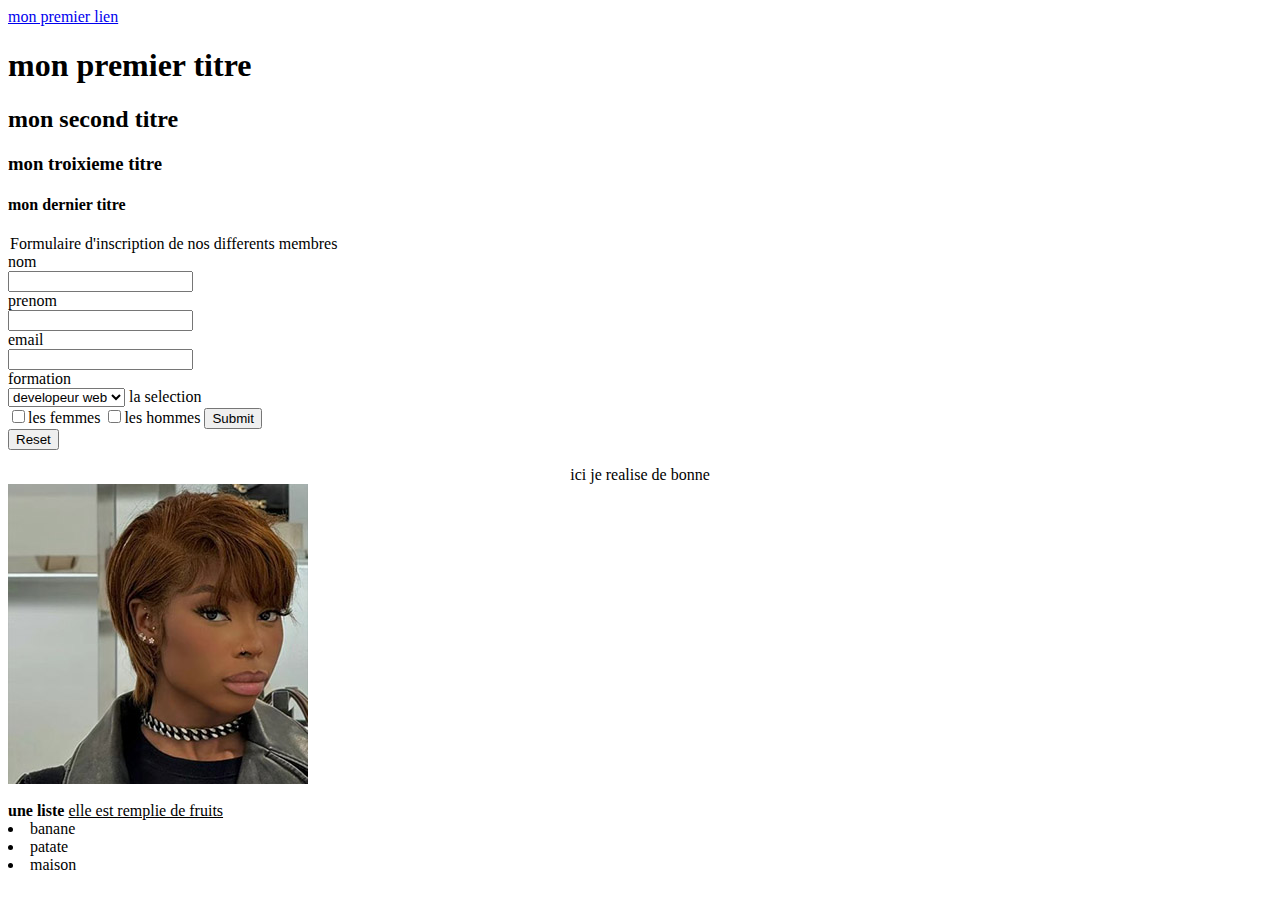
<file: index.html>
<html >
<head>
    <title>Formulaire d'inscription</title>
</head>
<body>
<a href=home.html>mon premier lien </a>
        <h1>mon premier titre</h1>
    <h2>mon second titre</h2>
    <h3>mon troixieme titre</h3>
    <h4>mon dernier titre</h4>
    <form >
        <legend>Formulaire d'inscription de nos differents membres</legend>
        <label >nom</label><br>
        <input type="text"><br>
        <label  >prenom</label><br>
        <input type="text"><br>
        <label >email</label><br>
        <input type="email"><br>
        <label >formation</label><br>
        <select>
            <option >developeur web</option>
            <option >designer  web</option>
        </select>
        <label >la selection</label><br>
        <input type="checkbox">les femmes
        <input type="checkbox">les hommes
        <input type="submit"><br>
        <input type="reset">
    </form>
<center>ici je realise de bonne</center>
<img src="p.jpg" ><br><br>
<b>une liste</b> <u>elle est remplie de fruits</u>
<li>banane</li>
<li>patate</li>
<li>maison</li>
</body>
</html>
</file>
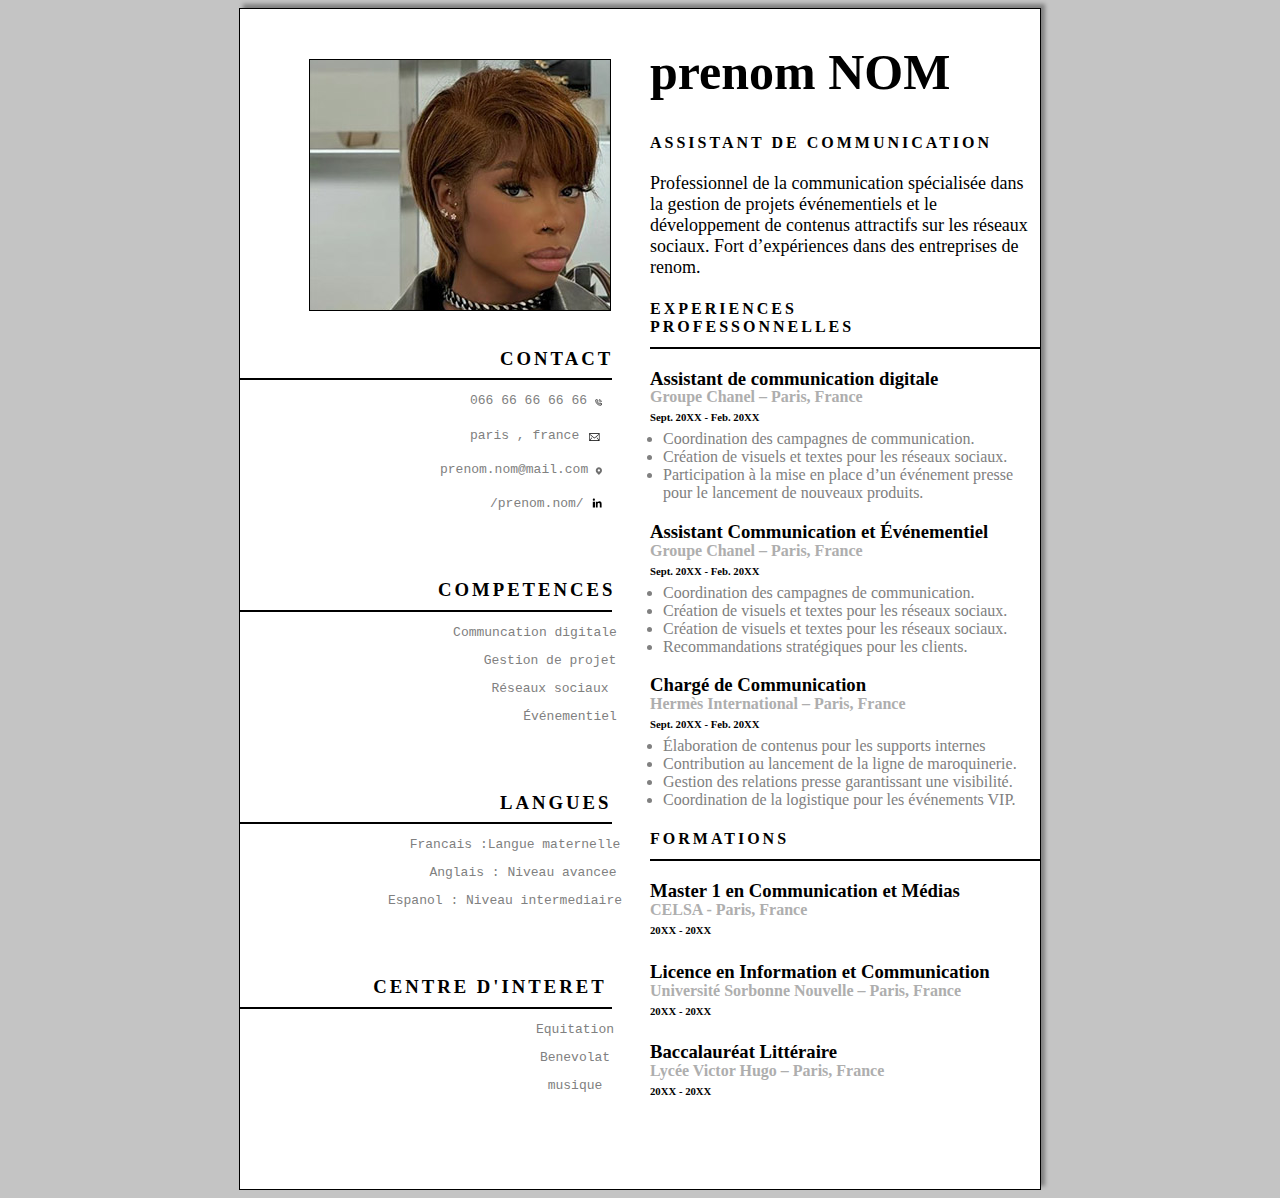
<file: cv.html>
<!DOCTYPE html>
<html lang="en">
<head>
    <meta charset="UTF-8">
    <meta name="viewport" content="width=device-width, initial-scale=1.0">
    <link rel="stylesheet" href="cv.css">
    <title>CV</title>
</head>
<body>
    <!--la partie principale-->

    <center>
        <div class="contain">
           
            <!--la partie diva-->
             <div class="diva">
                  <!--la div de l'image-->
                  <div class="div-image"></div>

                  <!--la div des competences-->
                  <br>
                  <!--competence1-->
                  <div class="divc1">
                        <h3 >CONTACT</h3>
                        <div class="divc11"> </div>
                        <div class="divc12">
                            <pre>066 66 66 66 66</pre>
                            <svg width="65px" height="65px" viewBox="-24 -24 72.00 72.00" fill="none" xmlns="http://www.w3.org/2000/svg"><g id="SVGRepo_bgCarrier" stroke-width="0"></g><g id="SVGRepo_tracerCarrier" stroke-linecap="round" stroke-linejoin="round"></g><g id="SVGRepo_iconCarrier"> <path opacity="0.15" d="M20.9994 16.4767V19.1864C21.0036 20.2223 20.0722 21.0873 19.0264 20.9929C10 21 3 13.935 3.00706 4.96919C2.91287 3.92895 3.77358 3.00106 4.80811 3.00009H7.52325C7.96247 2.99577 8.38828 3.151 8.72131 3.43684C9.66813 4.24949 10.2771 7.00777 10.0428 8.10428C9.85987 8.96036 8.9969 9.55929 8.41019 10.1448C9.69858 12.4062 11.5746 14.2785 13.8405 15.5644C14.4272 14.9788 15.0273 14.1176 15.8851 13.935C16.9855 13.7008 19.7615 14.3106 20.5709 15.264C20.8579 15.6021 21.0104 16.0337 20.9994 16.4767Z" fill="#000000"></path> <path d="M14.5 6.5C15.2372 6.64382 15.9689 6.96892 16.5 7.5C17.0311 8.03108 17.3562 8.76284 17.5 9.5M15 3C16.5315 3.17014 17.9097 3.91107 19 5C20.0903 6.08893 20.8279 7.46869 21 9M20.9994 16.4767V19.1864C21.0036 20.2223 20.0722 21.0873 19.0264 20.9929C10 21 3 13.935 3.00706 4.96919C2.91287 3.92895 3.77358 3.00106 4.80811 3.00009H7.52325C7.96247 2.99577 8.38828 3.151 8.72131 3.43684C9.66813 4.24949 10.2771 7.00777 10.0428 8.10428C9.85987 8.96036 8.9969 9.55929 8.41019 10.1448C9.69858 12.4062 11.5746 14.2785 13.8405 15.5644C14.4272 14.9788 15.0273 14.1176 15.8851 13.935C16.9855 13.7008 19.7615 14.3106 20.5709 15.264C20.8579 15.6021 21.0104 16.0337 20.9994 16.4767Z" stroke="#000000" stroke-width="1.8719999999999999" stroke-linecap="round" stroke-linejoin="round"></path> </g></svg>
                        </div>
                        <div class="divc13">
                            <pre>paris , france</pre>
                            <svg fill="#000000" width="64px" height="64px" viewBox="-1920 -1920 5760.00 5760.00" xmlns="http://www.w3.org/2000/svg"><g id="SVGRepo_bgCarrier" stroke-width="0"></g><g id="SVGRepo_tracerCarrier" stroke-linecap="round" stroke-linejoin="round"></g><g id="SVGRepo_iconCarrier"> <path d="M0 1694.235h1920V226H0v1468.235ZM112.941 376.664V338.94H1807.06v37.723L960 1111.233l-847.059-734.57ZM1807.06 526.198v950.513l-351.134-438.89-88.32 70.475 378.353 472.998H174.042l378.353-472.998-88.32-70.475-351.134 438.89V526.198L960 1260.768l847.059-734.57Z" fill-rule="evenodd"></path> </g></svg>
                        </div>
                        <div class="divc14">
                            <pre>prenom.nom@mail.com</pre>
                            <svg fill="#707070" width="64px" height="64px" viewBox="-512 -512 1536.00 1536.00" id="_x30_1" version="1.1" xml:space="preserve" xmlns="http://www.w3.org/2000/svg" xmlns:xlink="http://www.w3.org/1999/xlink" stroke="#707070"><g id="SVGRepo_bgCarrier" stroke-width="0"></g><g id="SVGRepo_tracerCarrier" stroke-linecap="round" stroke-linejoin="round"></g><g id="SVGRepo_iconCarrier"><path d="M411.564,64.437L411.564,64.437c-85.915-85.916-225.212-85.916-311.127,0l0,0c-85.915,85.916-85.915,225.213,0,311.128 l122.907,122.908C232.004,507.134,243.751,512,256,512c12.249,0,23.996-4.866,32.657-13.527l122.907-122.908 C497.479,289.65,497.479,150.353,411.564,64.437z M256,300c-44.183,0-80-35.817-80-80s35.817-80,80-80s80,35.817,80,80 S300.183,300,256,300z"></path></g></svg>
                        </div>
                        <div class="divc15">
                            <pre>/prenom.nom/</pre>
                            <svg width="40px" height="40px" viewBox="-20 -20 60.00 60.00" version="1.1" xmlns="http://www.w3.org/2000/svg" xmlns:xlink="http://www.w3.org/1999/xlink" fill="#a1a1a1" stroke="#a1a1a1"><g id="SVGRepo_bgCarrier" stroke-width="0"></g><g id="SVGRepo_tracerCarrier" stroke-linecap="round" stroke-linejoin="round"></g><g id="SVGRepo_iconCarrier"> <title>linkedin [#161]</title> <desc>Created with Sketch.</desc> <defs> </defs> <g id="Page-1" stroke="none" stroke-width="1" fill="none" fill-rule="evenodd"> <g id="Dribbble-Light-Preview" transform="translate(-180.000000, -7479.000000)" fill="#000000"> <g id="icons" transform="translate(56.000000, 160.000000)"> <path d="M144,7339 L140,7339 L140,7332.001 C140,7330.081 139.153,7329.01 137.634,7329.01 C135.981,7329.01 135,7330.126 135,7332.001 L135,7339 L131,7339 L131,7326 L135,7326 L135,7327.462 C135,7327.462 136.255,7325.26 139.083,7325.26 C141.912,7325.26 144,7326.986 144,7330.558 L144,7339 L144,7339 Z M126.442,7323.921 C125.093,7323.921 124,7322.819 124,7321.46 C124,7320.102 125.093,7319 126.442,7319 C127.79,7319 128.883,7320.102 128.883,7321.46 C128.884,7322.819 127.79,7323.921 126.442,7323.921 L126.442,7323.921 Z M124,7339 L129,7339 L129,7326 L124,7326 L124,7339 Z" id="linkedin-[#161]"> </path> </g> </g> </g> </g></svg>
                        </div>
                     </div>
                     <br><br>

                  <!--competences2-->
                     <div class="divc2">
                        <h3 >COMPETENCES</h3>
                        <div class="divc11"> </div>
                        <div class="divc22">
                            <pre>Communcation digitale</pre>
                        </div>
                        <div class="divc23">
                            <pre>Gestion de projet</pre></div>
                        <div class="divc24">
                            <pre>Réseaux sociaux</pre>
                        </div>
                        <div class="divc25">
                            <pre>Événementiel</pre>
                        </div>
                     </div><br><br>

                  <!--competences 3-->  
                       <div class="divc3">
                          <h3 >LANGUES</h3>
                        </div>
                        <div class="divc11"> </div>
                        <div class="divc32">
                           <pre>Francais :Langue maternelle</pre>
                        </div>
                        <div class="divc33">
                            <pre>Anglais : Niveau avancee</pre>
                        </div>
                        <div class="divc34">
                            <pre>Espanol : Niveau intermediaire</pre>
                        </div>
                        <br><br>

                  <!--competences 4-->  
                     <div class="divc4">
                        <h3>CENTRE D'INTERET</h3>
                     </div>
                     <div class="divc11"> </div>
                     <div class="divc42">
                        <pre>Equitation</pre>
                     </div>
                     <div class="divc43">
                        <pre>Benevolat</pre>
                     </div>
                     <div class="divc44">
                        <pre>musique</pre>

                 </div>   
                <!--fin div de la competence-->
                 <!--fin div a-->
            </div>

            <!--la partie divb-->
             <div class="divb">
                   <div class="p1">
                     <h1>prenom NOM</h1>
                   </div>
                   <div class="p2">
                     <h4>ASSISTANT DE COMMUNICATION</h4>
                   </div>
                   <div class="p4">
                    <p>Professionnel de la communication spécialisée dans la 
                        gestion de projets événementiels et le développement de 
                        contenus attractifs sur les réseaux sociaux. Fort
                        d’expériences dans des entreprises de renom.</p>
                   </div>
                   <div class="p2">
                    <h4>EXPERIENCES <br>PROFESSONNELLES</h4>
                   </div>
                   <div class="p5"> </div>
                   <div class="p6">
                    <h3>Assistant de communication digitale</h3>
                   </div>
                   <div class="p7">
                    <b>Groupe Chanel – Paris, France</b>
                   </div>
                   <div class="p8">
                    <h6>Sept. 20XX - Feb. 20XX</h6>
                   </div>
                   <div class="p9">
                    <ul>
                        <li> Coordination des campagnes de communication.</li>
                        <li>Création de visuels et textes pour les réseaux sociaux.</li>
                        <li>Participation à la mise en place d’un événement 
                            presse pour le lancement de nouveaux produits.
                            </li>
                    </ul>
                   </div>
                   
                   <div class="p6">
                    <h3>Assistant Communication et Événementiel</h3>
                   </div>
                   <div class="p7">
                    <b>Groupe Chanel – Paris, France</b>
                   </div>
                   <div class="p8">
                    <h6>Sept. 20XX - Feb. 20XX</h6>
                   </div>
                   <div class="p9">
                    <ul>
                        <li> Coordination des campagnes de communication.</li>
                        <li>Création de visuels et textes pour les réseaux sociaux.</li>
                        <li>Création de visuels et textes pour les réseaux sociaux.</li>
                        <li>Recommandations stratégiques pour les clients.</li>
                    </ul>
                   </div>

                   <div class="p6">
                    <h3>Chargé de Communication</h3>
                   </div>
                   <div class="p7">
                    <b>Hermès International – Paris, France
                    </b>
                   </div>
                   <div class="p8">
                    <h6>Sept. 20XX - Feb. 20XX</h6>
                   </div>
                   <div class="p9">
                    <ul>
                        <li>Élaboration de contenus pour les supports internes</li>
                        <li>Contribution au lancement de la ligne de maroquinerie.</li>
                        <li>Gestion des relations presse garantissant une visibilité.</li>
                        <li>Coordination de la logistique pour les événements VIP.</li>
                    </ul>
                   </div>
                    
                   <div class="p2">
                    <h4>FORMATIONS</h4>
                   </div>
                   <div class="p5"> </div>
                   <div class="p6">
                    <h3>Master 1 en Communication et Médias</h3>
                   </div>
                   <div class="p7">
                    <b>CELSA - Paris, France</b>
                   </div>
                   <div class="p8">
                    <h6>20XX - 20XX</h6>
                   </div>

                    
                   <div class="p6">
                    <h3>Licence en Information et Communication</h3>
                   </div>
                   <div class="p7">
                    <b>Université Sorbonne Nouvelle – Paris, France</b>
                   </div>
                   <div class="p8">
                    <h6>20XX - 20XX</h6>
                   </div>

                   <div class="p6">
                    <h3>Baccalauréat Littéraire</h3>
                   </div>
                   <div class="p7">
                    <b>Lycée Victor Hugo – Paris, France</b>
                   </div>
                   <div class="p8">
                    <h6>20XX - 20XX</h6>
                   </div>
             </div>
        </div>
    </center>
</body>
</html>
</file>
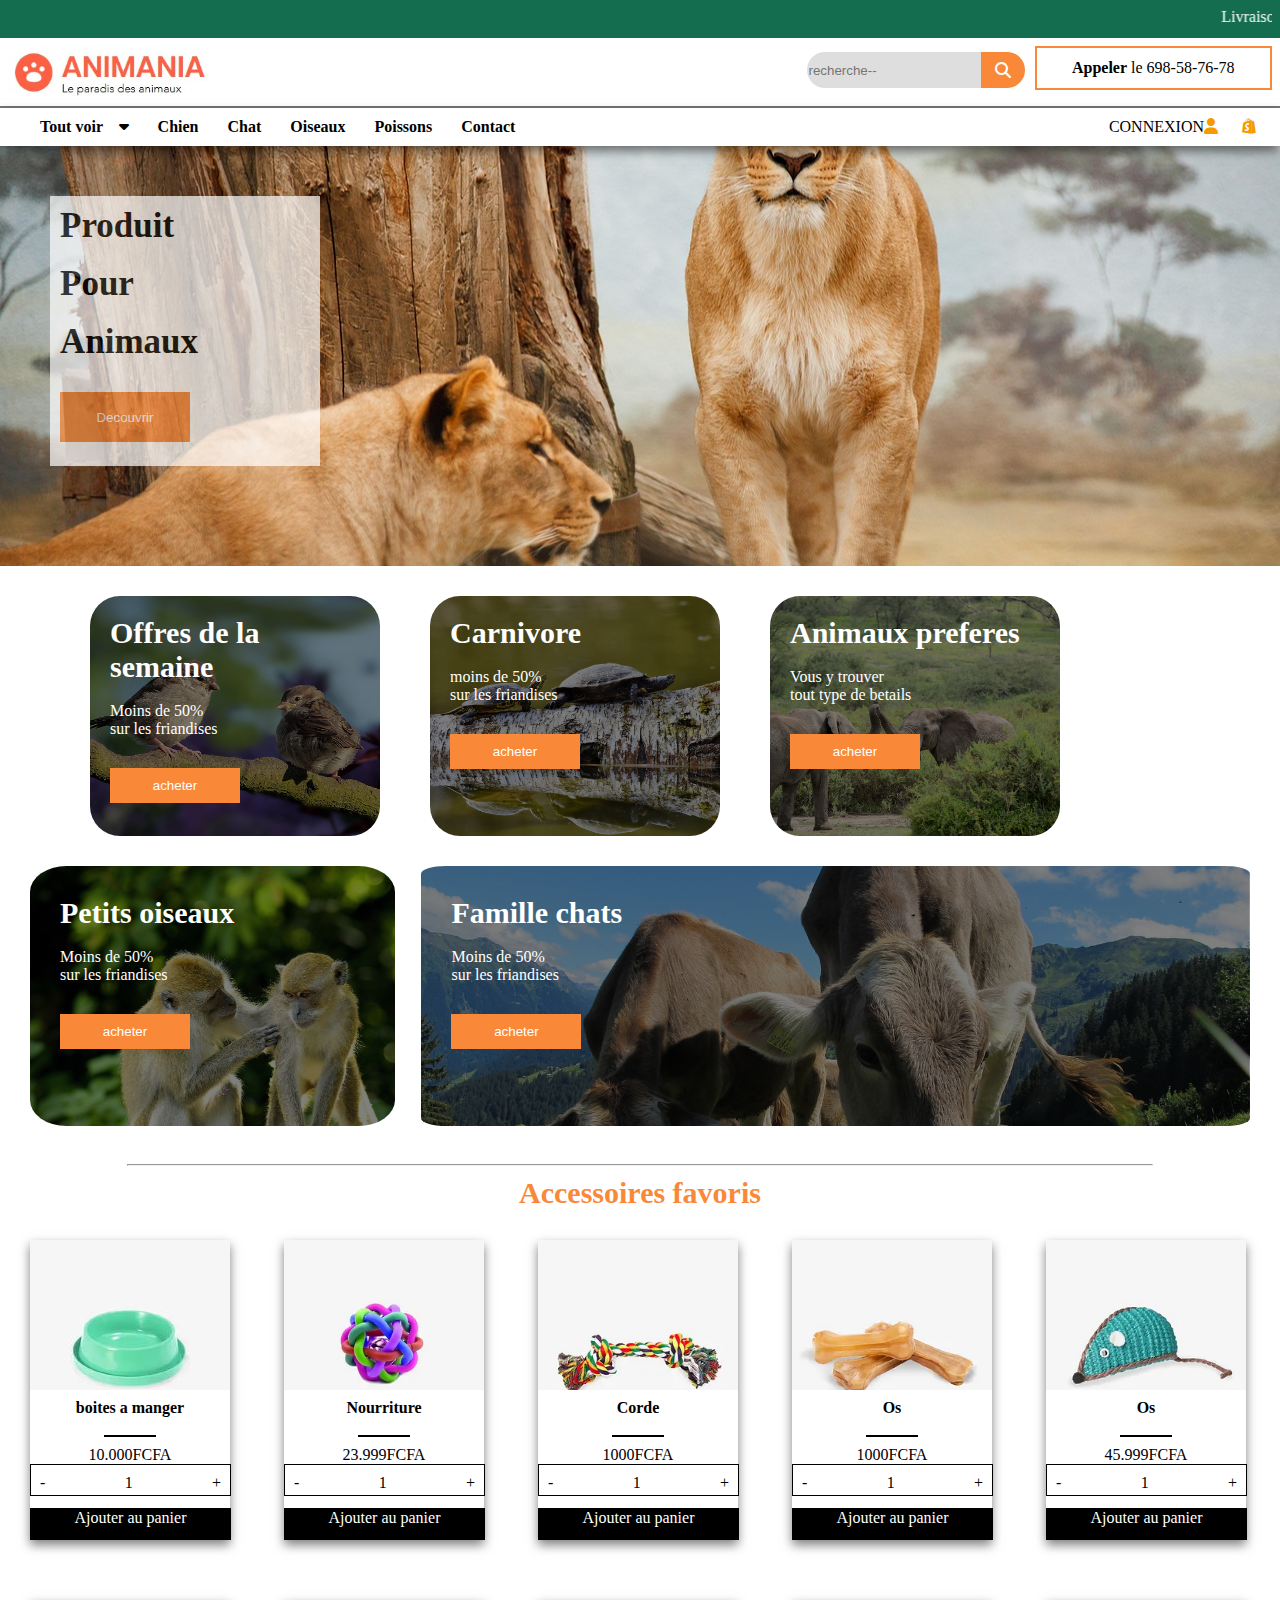
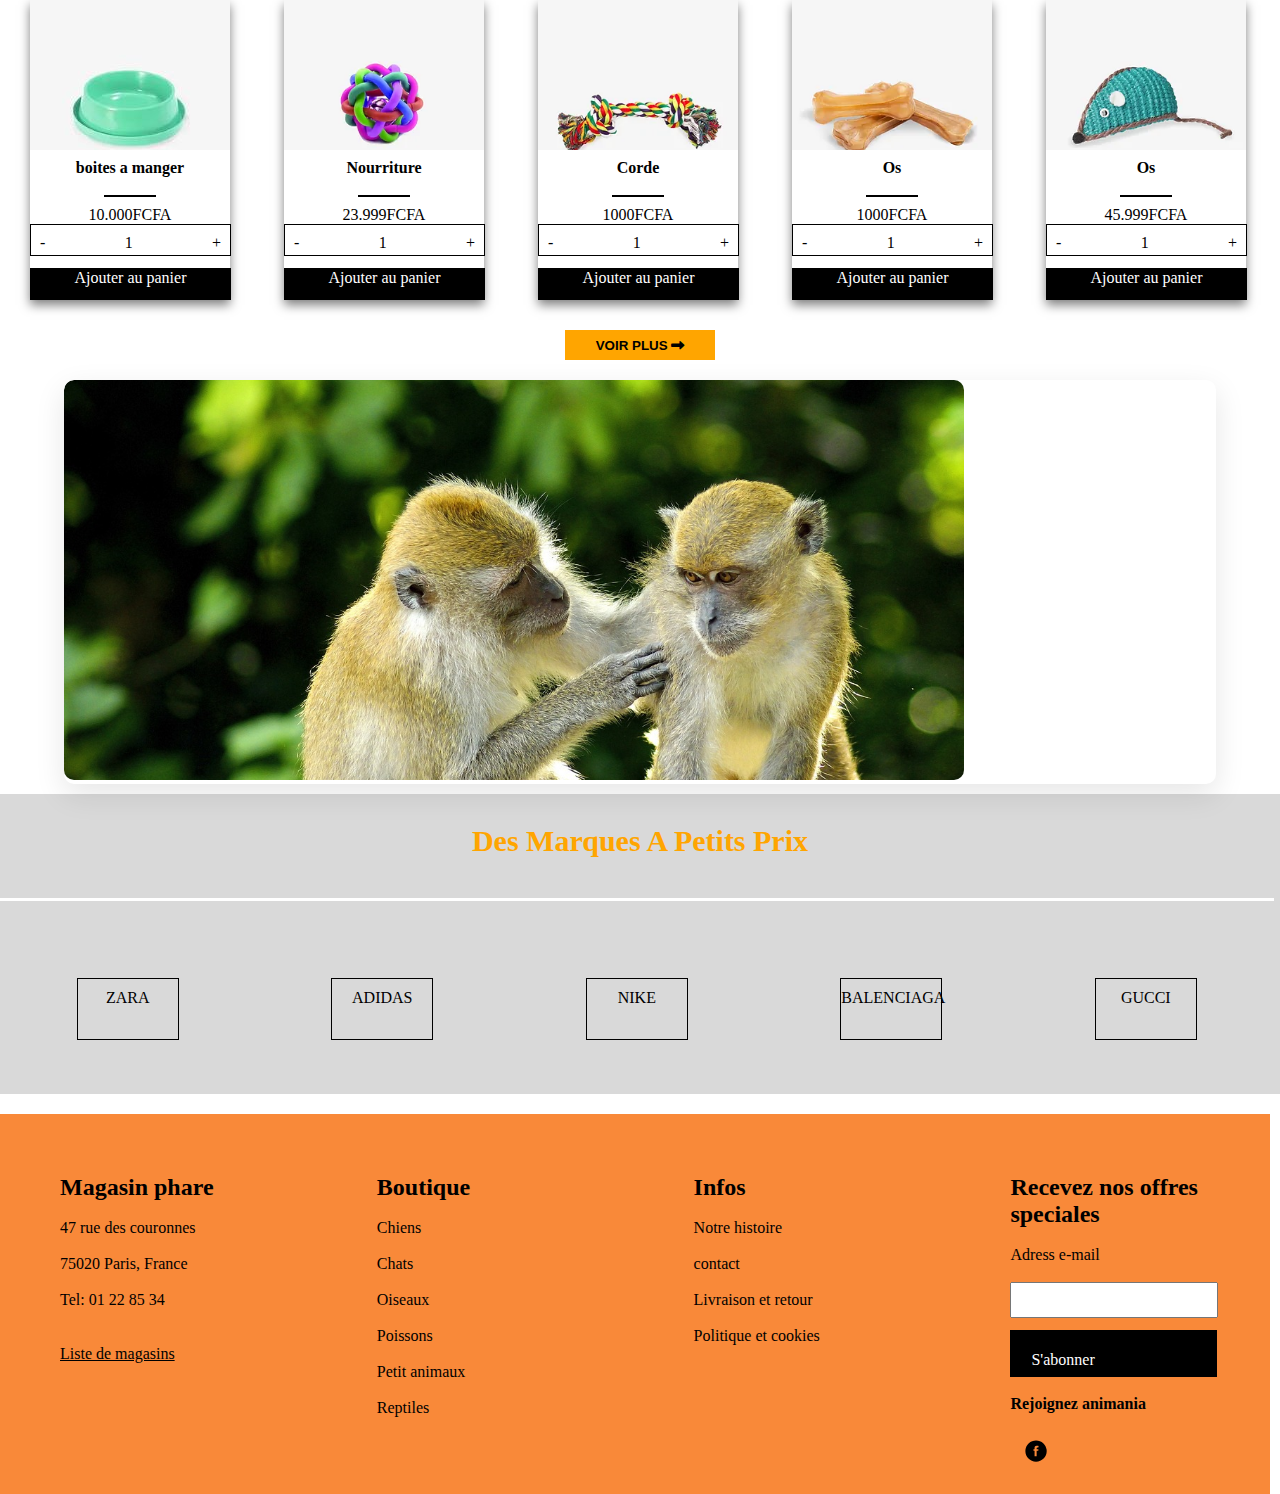
<file: e.html>
<!DOCTYPE html>
<html lang="en">
<head>
    <meta charset="UTF-8">
    <meta name="viewport" content="width=device-width, initial-scale=1.0">
    <link rel="stylesheet" href="e.css">
    <link href="https://fonts.googleapis.com/css2?family=Poppins:wght@100;200;300;400;500;600;700&display=swap" rel="stylesheet">
    <link rel="stylesheet"href="https://cdnjs.cloudflare.com/ajax/libs/font-awesome/6.5.0/css/all.min.css" >
    <title>Document</title>
</head>
<body>
    <!--ici je commence l'entete-->
      <header>

        <!--mon premier en tete-->
        <div class="header1">
            <marquee behavior="" direction="left">
                    <p>Livraison gratuite aujourd'hui</p>
            </marquee>
        </div>

        <!--mon deuxieme entete-->
        <div class="header2">
            <!--le logo-->
            <div class="header2-1">
                <img src="logo.jpg" alt="mon image" width="200px" height="50px" >
            </div>
           
            <div class="header2-11">

                 <!--la barre de recherche-->
                <div class="header2-2">
                    <div class="h1">
                        <input type="text" name="" placeholder="recherche--">
                    </div>
                    <div class="h2">
                        <i class="fa-solid fa-magnifying-glass" style="color: #ffffff;"></i>
                    </div>
                </div>

                <!--le telephone-->
                <div class="header2-3">
                    <p><b>Appeler</b> le 698-58-76-78</p>
    
                </div>
            </div>
        </div>

        <!--barre de naviguation-->

        <nav>
            <input type="checkbox" id="menu-toggle" class="menu-toggle">
            <label for="menu-toggle" class="menu-icon">&#9776;</label>
            <!--la liste des menus-->

            <div class="menu1">

                <ul>
                    <li>Tout voir <pre style="color: white;"> v</pre><i class="fa-solid fa-caret-down"></i></li>
                    <li>Chien</li>
                    <li>Chat</li>
                    <li>Oiseaux</li>
                    <li>Poissons</li>
                    <li>Contact</li>
                </ul>
            </div>
             
            <!--pour les icones-->
            <div class="menu2">
             <p>CONNEXION</p><i class="fa-solid fa-user" style="color: #f59b00;"></i>
             <i class="fa-brands fa-shopify" style="color: #f59b00;"></i>
            </div>
        </nav>
      </header>
      


      <!--ici je code ma premier baniere-->
      <section class="section1">
         <div class="divs1">
            <h1>Produit</h1><br>
            <h1>Pour</h1><br>
            <h1>Animaux</h1>
            <button>Decouvrir</button>
         </div>
      </section>


      <!--ici je code ma deuxieme banniere-->
      <section class="section2">
         
            <div class="s2">
                <h1>Offres de la semaine</h1>
                <br>
                <p>Moins de 50% <br>sur les friandises</p>
                <button>acheter</button>
             </div>
             <div class="s21">
                <h1>Carnivore</h1>
                <br>
                <p>moins de 50% <br>sur les friandises</p>
                <button>acheter</button>
             </div>
             <div class="s22">
                <h1>Animaux preferes</h1>
                <br>
                <p>Vous y trouver <br>tout type de betails</p>
                <button>acheter</button>
             </div>
         
        </section>


        <!--le code de ma troixieme baniere-->

    <section class="section3">
        <div class="s3">
                <h1>Petits oiseaux</h1>
                <br>
                <p>Moins de 50% <br>sur les friandises</p>
                <button>acheter</button>
        </div>
        <div class="s31">
            <h1>Famille chats</h1>
                <br>
                <p>Moins de 50% <br>sur les friandises</p>
                <button>acheter</button>
        </div>
    </section>
        
    <br>
         <center>
            <hr style="width: 80%; color: gray; font-weight: bold;">
         </center>

         <p class="p1">
            Accessoires favoris
         </p>


    <!--ici je code ma quatrieme section-->
     
     <section class="section4">

        <div class="s4">
          <div class="img"></div>
          <div class="titre"><b>boites a manger</b>
          </div><br>
          <center><hr style="width: 50px;  border: 1px solid black;"></center>  
          <div class="prix">10.000FCFA</div>
          <div class="qte">
            <div>-</div>
            <div>1</div>
            <div>+</div>
          </div>
          <div class="pn">
            <p>Ajouter au panier</p>
          </div>
        </div>




        <div class="s41">
            <div class="img41"></div>
          <div class="titre41"><b>Nourriture</b>
          </div><br>
          <center><hr style="width: 50px;  border: 1px solid black;"></center>  
          <div class="prix41">23.999FCFA</div>
          <div class="qte">
            <div>-</div>
            <div>1</div>
            <div>+</div>
          </div>
          <div class="pn">
            <p>Ajouter au panier</p>
          </div>
        </div>
 



        <div class="s42">
            <div class="img42"></div>
          <div class="titre42"><b>Corde</b>
          </div><br>
          <center><hr style="width: 50px;  border: 1px solid black;"></center>  
          <div class="prix42">1000FCFA</div>
          <div class="qte">
            <div>-</div>
            <div>1</div>
            <div>+</div>
          </div>
          <div class="pn">
            <p>Ajouter au panier</p>
          </div>
        </div>
               



        <div class="s43">
            <div class="img43"></div>
            <div class="titre43"><b>Os</b>
            </div><br>
            <center><hr style="width: 50px;  border: 1px solid black;"></center>  
            <div class="prix43">1000FCFA</div>
            <div class="qte">
              <div>-</div>
              <div>1</div>
              <div>+</div>
            </div>
            <div class="pn">
              <p>Ajouter au panier</p>
            </div>
        </div>




        
        
            <div class="s44">
                <div class="img44"></div>
                <div class="titre44"><b>Os</b>
                </div><br>
                <center><hr style="width: 50px;  border: 1px solid black;"></center>  
                <div class="prix44">45.999FCFA</div>
                <div class="qte">
                  <div>-</div>
                  <div>1</div>
                  <div>+</div>
                </div>
                <div class="pn">
                  <p>Ajouter au panier</p>
                </div>
            </div>
        


     </section>

      <!--ici je code la section5-->

     <section class="section5">

        <div class="s4">
          <div class="img"></div>
          <div class="titre"><b>boites a manger</b>
          </div><br>
          <center><hr style="width: 50px;  border: 1px solid black;"></center>  
          <div class="prix">10.000FCFA</div>
          <div class="qte">
            <div>-</div>
            <div>1</div>
            <div>+</div>
          </div>
          <div class="pn">
            <p>Ajouter au panier</p>
          </div>
        </div>




        <div class="s41">
            <div class="img41"></div>
          <div class="titre41"><b>Nourriture</b>
          </div><br>
          <center><hr style="width: 50px;  border: 1px solid black;"></center>  
          <div class="prix41">23.999FCFA</div>
          <div class="qte">
            <div>-</div>
            <div>1</div>
            <div>+</div>
          </div>
          <div class="pn">
            <p>Ajouter au panier</p>
          </div>
        </div>
 



        <div class="s42">
            <div class="img42"></div>
          <div class="titre42"><b>Corde</b>
          </div><br>
          <center><hr style="width: 50px;  border: 1px solid black;"></center>  
          <div class="prix42">1000FCFA</div>
          <div class="qte">
            <div>-</div>
            <div>1</div>
            <div>+</div>
          </div>
          <div class="pn">
            <p>Ajouter au panier</p>
          </div>
        </div>
               



        <div class="s43">
            <div class="img43"></div>
            <div class="titre43"><b>Os</b>
            </div><br>
            <center><hr style="width: 50px;  border: 1px solid black;"></center>  
            <div class="prix43">1000FCFA</div>
            <div class="qte">
              <div>-</div>
              <div>1</div>
              <div>+</div>
            </div>
            <div class="pn">
              <p>Ajouter au panier</p>
            </div>
        </div>




        
            <div class="s44">
                <div class="img44"></div>
                <div class="titre44"><b>Os</b>
                </div><br>
                <center><hr style="width: 50px;  border: 1px solid black;"></center>  
                <div class="prix44">45.999FCFA</div>
                <div class="qte">
                  <div>-</div>
                  <div>1</div>
                  <div>+</div>
                </div>
                <div class="pn">
                  <p>Ajouter au panier</p>
                </div>
            </div>
       


     </section>



     <!--fin de la section 4 et 5-->
     <center>
        <button class="btn1">
            VOIR PLUS <i class="fa-solid fa-right-long" style="color: black;"></i>
         </button>
     </center>





     <div class="carousel-container">
        <div class="carousel">
          <div class="carousel-slide">
            <div class="carousel-item">
              <img src="monkeys.jpg" alt="Image 1">
              <div class="carousel-caption">
                <h2>singe</h2>
                <p>Descriptions du produit et détails passionnants ici !</p>
              </div>
            </div>
            <div class="carousel-item">
              <img src="elephants.jpg" alt="Image 2">
              <div class="carousel-caption">
                <h2>elephants</h2>
                <p>Découvrez les avantages de ce produit incroyable !</p>
              </div>
            </div>
            <div class="carousel-item">
              <img src="cows.jpg" alt="Image 3">
              <div class="carousel-caption">
                <h2>chevre</h2>
                <p>Offre exceptionnelle avec une réduction exclusive !</p>
              </div>
            </div>
            <div class="carousel-item">
              <img src="girade.jpg" alt="Image 4">
              <div class="carousel-caption">
                <h2>Girafes</h2>
                <p>Essayez ce produit et bénéficiez de notre garantie !</p>
              </div>
            </div>
          </div>
        </div>
      </div>
      

      




     <section class="partenaire">
        <p>
            Des marques a petits prix
        </p>
        <div class="listee">
            <div>ZARA</div>
            <div>ADIDAS</div>
            <div>NIKE</div>
            <div>BALENCIAGA</div>
            <div>GUCCI</div>
        </div>
     </section>

      <!--footer-->

      <footer>

        <div class="f1">
            <h2>Magasin phare</h2><br>
            <p>47 rue des couronnes</p><br>
            <p>75020 Paris, France</p><br>
            <p>Tel: 01 22 85 34</p><br><br>
            <u>Liste de magasins</u>

        </div>

        <div class="f2">
            <h2>Boutique</h2><br>
            <p>Chiens </p><br>
            <p>Chats</p><br>
            <p>Oiseaux</p><br>
            <p>Poissons</p><br>
            <p>Petit animaux</p><br>
            <p>Reptiles</p>
        </div>

        <div class="f2">
            <h2>Infos</h2><br>
            <p>Notre histoire</p><br>
            <p>contact</p><br>
            <p>Livraison et retour</p><br>
            <p>Politique et cookies</p><br>
        </div>

        <div class="f3">
            <h2>Recevez nos offres speciales</h2><br>
             <p>Adress e-mail</p><br>
             <input type="text">
             <div class="pnf">
                <p>S'abonner</p>
             </div><br>
             <h4>Rejoignez animania</h4>
             <p><svg fill="#000000" height="64px" width="64px" version="1.1" id="Layer_1" xmlns="http://www.w3.org/2000/svg" xmlns:xlink="http://www.w3.org/1999/xlink" viewBox="-512 -512 1536.00 1536.00" xml:space="preserve"><g id="SVGRepo_bgCarrier" stroke-width="0"></g><g id="SVGRepo_tracerCarrier" stroke-linecap="round" stroke-linejoin="round"></g><g id="SVGRepo_iconCarrier"> <path d="M113,145c-141.4,0-256,114.6-256,256s114.6,256,256,256s256-114.6,256-256S254.4,145,113,145z M169.5,357.6l-2.9,38.3h-39.3 v133H77.7v-133H51.2v-38.3h26.5v-25.7c0-11.3,0.3-28.8,8.5-39.7c8.7-11.5,20.6-19.3,41.1-19.3c33.4,0,47.4,4.8,47.4,4.8l-6.6,39.2 c0,0-11-3.2-21.3-3.2c-10.3,0-19.5,3.7-19.5,14v29.9H169.5z"></path> </g></svg></p>
        </div>

      </footer>
</body>
</html>
</file>
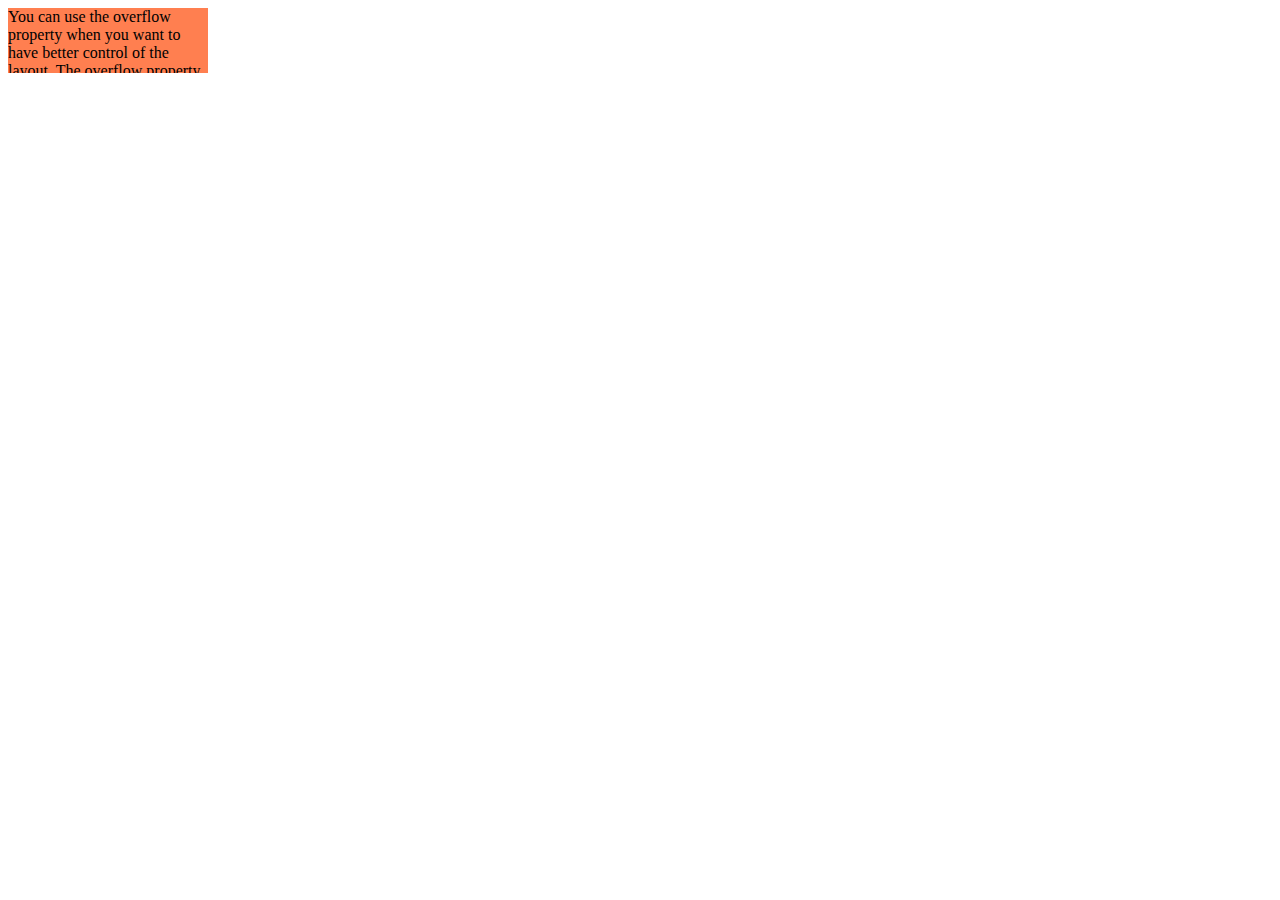
<file: home.html>
<!DOCTYPE html>
<html lang="en">
<head>
    <meta charset="UTF-8">
    <meta name="viewport" content="width=device-width, initial-scale=1.0">
    <link rel="stylesheet" href="style.css">
    <title>Document</title>
</head>
<body>
    <div>
        You can use the overflow property when you want to have better control of the layout. The overflow property specifies what happens if content overflows an element's box.
Exa
    </div>
    
</body>
</html>
</file>
<file: cv.css>
body{
    background-color: rgb(196, 196, 196);
}

/*le css de ma partie principale*/

.contain{
    width: 800px;
    height: 1180px;
    border: 1px solid black;
    background-color: white;
    box-shadow: 4px -4px 4px 0px gray;
    display: flex;


}

.diva, .divb{
    height: 1180px;
}

/*le css de la diva*/

.diva{
    width: 370px;  
}

/*css de la div-image*/
.div-image{
    width: 300px;
    border: 1px solid black;
    height: 250px;
    background-image: url(p.jpg);
    background-repeat: no-repeat;
    background-position: cover;
    margin-left: 69px;
    margin-top: 50px;
}

/*css des competences*/

/*competences1*/
.divc1 h3 {
    margin-left: 260px;
    letter-spacing: 3px;
}
.divc11{
    width: 370px;
    border: 1px solid black;
    margin-top: -10px;
}
.divc12 ,.divc13 , .divc14, .divc15{
    display: flex;
    margin-left: 230px;
    color: gray;
}
.divc12 svg{
    margin-top: -10px;
}
.divc13, .divc14, .divc15{
    margin-top: -20px;
}
.divc13 svg{
    margin-top: -10px;
}
.divc14{
    display: flex;
    margin-left: 200px;
    color: gray;
}
.divc14 svg{
    margin-top: -10px;
}
.divc15{
    display: flex;
    margin-left: 250px;
    color: gray;
}
/*css de la competence 2*/

.divc2 h3 {
    margin-left: 198px;
    letter-spacing: 3px;
}
.divc22{
    margin-right: -220px;
    color: gray;
}
.divc23, .divc24{
    margin-right: -250px;
    color: gray;
}
.divc25{
    margin-right: -290px;
    color: gray;
}


/*css de la competence 3*/
.divc3 h3{
    margin-left: 260px;
    letter-spacing: 3px;
}
.divc32{
    margin-right: -180px;
    color: gray; 
}
.divc33{
    margin-right: -196px;
    color: gray; 
}
.divc34{
    margin-right: -160px;
    color: gray; 
}

/*css de la competence 4*/
.divc4 h3{
    margin-left: 130px;
    letter-spacing: 3px;
}
.divc42, .divc43 ,.divc44{
    margin-right: -300px;
    color: gray; 
}

/*le css de la divb*/

.divb{
    width: 389px;
    margin-right: -10px;
    margin-left: 40px;

}

.p1{
    font-size: 25px;
    text-align: left;
}
.p2 h4{
    text-align: left;
    letter-spacing: 3px;

}
.p4{
    text-align: left;
    font-size: 18px;
}
.p5{
    width: 389px;
    border: 1px solid black;
    margin-top: -10px;
}
.p6{
    text-align: left;
}
.p7 {
    color: rgb(174, 174, 174);
    text-align: left;
    margin-top: -20px;
}
.p8{
    text-align: left;
    margin-top: -20px;
}
.p9 ul li{
    text-align: left;
    color: gray;
} 
.p9{
   margin-left: -27px;
   margin-top: -18px;
}
</file>
<file: e.css>
*{
  margin: 0;
}

/*css de mon header*/

/*css du premier header*/
header{
  position: sticky;
}
.header1{
  background-color: rgb(21, 109, 80);
  color: white;
  padding: 8px;
}

/*css de mon deuxieme header*/
.header2{
  padding: 8px;
  box-sizing: border-box;
  width: 100%;
  border-bottom: 2px solid #767676;
  height: 70px;
  display: flex;
  flex-direction: row;
}
.header2-1{
  width: 25%;
}
.header2-11{
  width: 75%;
  display: flex;
  flex-direction: row;
  justify-content: flex-end;
}  
.header2-2{
  width: 75%;
  display: flex;
  justify-content: end;
  padding-top: 6px;
  margin-right: 10px;
}

.h1 input{
  width: 170px;
  height: 34px;
  border-radius: 20px 0px 0px 20px;
  background-color: rgb(222, 222, 222);
  border: none;
}

.h2{
  width: 40px;
  height: 32px;
  border-radius: 0px 20px 20px 0px;
  border: 2px solid rgb(249, 137, 57);
  background-color: rgb(249, 137, 57);
  display: flex;
  justify-content: center;  
  align-items: center;
}

.header2-3{
   width: 25%;
   height: 40px;
   border: 2px solid rgb(249, 137, 57) ;
   display: flex;
   justify-content: center;  
   align-items: center;
}
   
.header2-3:hover{
  width: 25%;
  height: 40px;
  background-color: rgb(0, 0, 0);
  border: none;
  transition: 0.5s;
  color: orange;
  font-size: large;
  display: flex;
  justify-content: center;  
  align-items: center;
}



/*css de la barre de naviguation*/

nav{
  animation: fadeIn 3s ease-out 0.5s forwards;
  width: 100%;
  box-shadow: 0 5px 10px rgba(0, 0, 0, 0.5);
  padding-top: 10px;
  padding-bottom: 10px;
   display: flex;
   justify-content: space-between;
}

@keyframes fadeIn {
  0% {
      opacity: 0;
  }
  100% {
      opacity: 1;
  }
}
.menu1 ul li{
  display: inline-flex;
  justify-content: space-between;
  position: relative;
  margin-right: 25px;
  font-weight: bold;
}
.menu1 ul li:hover{
  text-decoration: underline;
  cursor: pointer;
  color: orange;
}
.menu-icon {
  display: none;
  font-size: 30px;
  cursor: pointer;
  margin-left: 20px;
}

/* Cacher le menu sur mobile au départ */
.menu-toggle {
  display: none;
}


/*menu1*/

li{
  list-style: none;
}


/*menu 2*/

.menu2{
  display: inline-flex;
}
.menu2 i {
    margin-right: 24px;
}

/*css de la premiere banniere*/
.section1{
  animation: fadeIn 3s ease-out 0.5s forwards;
  background-image: url(lions.jpg);
  background-repeat: no-repeat;
  background-position: center;
  background-size: cover;
  height: 320px;
  padding: 50px;
}
.divs1{
  width: 250px;
  height: 250px;
  background-color: white;
  opacity: 0.7;
  padding: 10px;
}
.divs1 h1{
  font-size: 35px;
  font-weight: bold;
}
.divs1 button{
  width: 130px;
  height: 50px;
  background-color:   rgb(249, 137, 57);
  color: white;
  margin-top: 30px;
  border: none;
}
.divs1 button:hover{
  background-color: black;
  color: white;
}
.divs1:hover{
  box-shadow: 0 5px 10px rgba(255, 94, 0, 0.5);
  transform: scale(90deg);

}


/*css dela deuxieme bannier*/

/*css de la secton 2 principale*/
.section2{
  animation: grow 2s ease-out 0s forwards;
  display: inline-flex;
  padding-top: 30px;
  padding-left: 90px;
  padding-bottom: 30px;

}
@keyframes grow {
  0% {
      transform: scale(0);
      opacity: 0;
  }
  100% {
      transform: scale(1);
      opacity: 1;
  }
}

/*css de ses conteneurs a  l'interieur*/
.section2 div{
  border-radius: 30px;
  color: white;
  justify-content: flex-start;
  padding: 20px;
  width: 250px;
  height: 200px;
  margin-right: 50px;
}
.section2 div button{
  border: none;
  width: 130px;
  height: 35px;
  background-color:   rgb(249, 137, 57);
  color: white;
  margin-top: 30px;
}
.section2 div button:hover{
  background-color: black;
  color: white;
}
.section2 div:hover{
  transition: 2s;
  transform: scale(1.2); 
  box-shadow: 0 0 20px rgba(0, 0, 0, 0.5)
}

.section2 div h1{
  font-size: 30px;
}
.s2{
  background: linear-gradient(rgba(0, 0, 0, 0.5), rgba(0, 0, 0, 0.5)), url(oiseau.jpg);
  background-repeat: no-repeat;
  background-position: center;
  background-size: cover;
}
.s21{
  background: linear-gradient(rgba(0, 0, 0, 0.5), rgba(0, 0, 0, 0.5)), url(turtles.jpg);
  background-repeat: no-repeat;
  background-position: center;
  background-size: cover;
}
.s22{
  background: linear-gradient(rgba(0, 0, 0, 0.5), rgba(0, 0, 0, 0.5)), url(elephants.jpg);
  background-repeat: no-repeat;
  background-position: center;
  background-size: cover;
}

/*la troixieme section*/
.section3{
  padding-left: 30px;
  padding-right: 30px;
  display: flex;
  justify-content: space-between;
  width: 1005;
  height: 280px;
}
.s3{
  background: linear-gradient(rgba(0, 0, 0, 0.5), rgba(0, 0, 0, 0.5)), url(monkeys.jpg);
  background-repeat: no-repeat;
  background-position: center;
  background-size: cover;
  width: 25%;
  height: 200px;
  background-color: #4f2828;
  padding: 30px;
  color: white;
  border-radius: 10%;
  
}

.section3 div h1{
  font-size: 30px;
}
.s3 button{
    border: none;
    width: 130px;
    height: 35px;
    background-color:   rgb(249, 137, 57);
    color: white;
    margin-top: 30px;
}

.s31{
  width: 63%;
  height: 200px;
  border-radius: 3%;
  padding: 30px;
  background: linear-gradient(rgba(0, 0, 0, 0.5), rgba(0, 0, 0, 0.5)), url(cows.jpg);
  background-repeat: no-repeat;
  background-position: center;
  background-size: cover;
  color: white;
  
}

.s31 button{
    border: none;
    width: 130px;
    height: 35px;
    background-color:   rgb(249, 137, 57);
    color: white;
    margin-top: 30px;
}

/*le css de la quatrieme section    et de la deuxieme*/
.p1{
  color:  rgb(249, 137, 57);
  text-align: center;
  font-weight: bold;
  font-size: 30px;
  margin-top: 10px;
}

.section4, .section5{
  display: inline-flex;
  justify-content: space-between;
  width: 95%;
  height: 300px;
  margin: 30px;
}


.s4, .s41, .s42, .s43, .s44{
  width: 200px;
  height: 300px;
  display: inline-block;
  justify-content: center;
  align-items: center;
  box-shadow: 0 5px 10px rgba(0, 0, 0, 0.5);
}
.img  {
  background-image: url(boite.jpg);
  width: 200px;
  height: 150px;
  background-repeat: no-repeat;
  background-size: cover;
  background-position: center;
}
.titre, .prix{
  text-align: center;
  padding-top: 9px;
}
.qte{
  width: 199px;
  height: 30px;
  border: 1px solid black;
  display: inline-flex;
  justify-content: space-between;
}
.qte div{
   margin: 9px;
}
.pn{
  border: 1px solid black;
  width: 199px;
  height: 30px;
  background-color: black;
  color: white;
  margin-top: 12px;
}
.pn p{
  text-align: center;
}



.img41  {
  background-image: url(matchmolot.jpg);
  width: 200px;
  height: 150px;
  background-repeat: no-repeat;
  background-size: cover;
  background-position: center;
}
.titre41, .prix41{
  text-align: center;
  padding-top: 9px;
}



.img42  {
  background-image: url(corde.jpg);
  width: 200px;
  height: 150px;
  background-repeat: no-repeat;
  background-size: cover;
  background-position: center;
}
.titre42, .prix42{
  text-align: center;
  padding-top: 9px;
}


.img43  {
  background-image: url(os.jpg);
  width: 200px;
  height: 150px;
  background-repeat: no-repeat;
  background-size: cover;
  background-position: center;
}
.titre43, .prix43{
  text-align: center;
  padding-top: 9px;
}


.img44  {
  background-image: url(jouet.jpg);
  width: 200px;
  height: 150px;
  background-repeat: no-repeat;
  background-size: cover;
  background-position: center;
}
.titre44, .prix44{
  text-align: center;
  padding-top: 9px;
}

/*fin u css de la 4 eme et 5 eme section*/


/*css du boton apres*/

.btn1{
  width: 150px;
  height: 30px;
  color: rgb(0, 0, 0);
  font-weight: bold;
  border: none;
  background-color: orange;
}

/*css des partenaires*/

.partenaire{
  margin-top: 10px;
  width: 100%;
  height: 300px;
  background-color: #d9d9d9;
}
.partenaire p{
  font-size: 30px;
  text-transform: capitalize;
  text-align: center;
  padding-top: 30px;
  font-weight: 600;
  color: orange;
}
.listee{
  margin-top: 40px;
  width: 87.5%;
  height: 50px;
  border-top: 3px solid rgb(255, 255, 255);
  padding: 6%;
  display: inline-flex;
  justify-content: space-between;
}
.listee div{
  padding-top: 10px;
  border: 1px solid black;
  width: 100px;
  height: 50px;
  text-align: center;
  justify-content: center;
  align-items: center;
}

footer{
  margin-top: 20px;
  display: inline-flex;
  justify-content: space-between;
  width: 93%;
  height: 300px;
  background-color: rgb(249, 137, 57);
  padding: 40px;
}
footer div{
  width: 200px;
  height: 250px;
  padding: 20px;
}

.f3 input{
  width: 200px;
  height: 30px;
}
.pnf{
  border: 1px solid black;
  width: 165px;
  height: 5px;
  background-color: black;
  color: white;
  margin-top: 12px;
}


.carousel-container {
  
  position: relative;
  width: 90%; 
  max-width: 1200px;
  margin-top: 20px;
  margin-bottom: auto;
  margin-left: auto;
  margin-right: auto;
  overflow: hidden;
  border-radius: 10px;
  box-shadow: 0 10px 30px rgba(0, 0, 0, 0.1);
}

.carousel {
  display: flex;
  position: relative;
  width: 100%;
  animation: slide 16s infinite;
}

.carousel-slide {
  display: flex;
  width: 100%;
}

.carousel-item {
  min-width: 100%;
  position: relative;
}

.carousel-item img {
  width: 900px;
  height: 400px;
  object-fit: cover;
  border-radius: 10px;
}

.carousel-caption {
  position: absolute;
  bottom: 20px;
  left: 20px;
  background: rgba(0, 0, 0, 0.5);
  padding: 15px;
  border-radius: 5px;
  color: white;
  text-align: left;
  opacity: 0;
  transition: opacity 0.3s ease;
}

.carousel-item:hover .carousel-caption {
  opacity: 1;
}

.carousel-caption h2 {
  font-size: 1.8em;
  color: #ff7f00; /* Couleur orange */
}

.carousel-caption p {
  font-size: 1.2em;
  margin-top: 10px;
  color: #fff;
}

@keyframes slide {
  0% {
    transform: translateX(0);
  }
  25% {
    transform: translateX(-100%);
  }
  50% {
    transform: translateX(-200%);
  }
  75% {
    transform: translateX(-300%);
  }
  100% {
    transform: translateX(0);
  }
}



/*cote responsive*/
@media (max-width: 768px){


  /*responsive de  mon entete*/
  .header2-1 img{
    width: 150px;
    height: 40px;
  }
  .header2-3{
    font-size: 13px;
  }

  /*responsive de la deuxieme section*/
  .section2{
    padding-left: 17px;
    
  }
  .section2 div{
    width: 180px;
    height: 160px;
    margin-right: 20px;
  }
  
  .section2 div button{
    border: none;
    width: 80px;
    height: 25px;
    background-color:  rgb(249, 137, 57);
    color: white;
    margin-top: 30px;
}
.section2 div h1{
  font-size: 23px;
}

/*css de la 3eme section*/
.s31{
  width: 55%;
}
.section3 div h1{
  font-size: 23px;
}
 
.s3, .s31{
  height: 160px;
}

 .carousel-container {
    width: 100%;
  }

  .carousel-caption h2 {
    font-size: 1.5em;
  }

  .carousel-caption p {
    font-size: 1em;
  }
}
  



/*RESPONSIVE SUR MOBILE*/

@media (max-width: 480px){
  .header2-1 img{
    width: 130px;
    height: 30px;
  }
  .header2-3{
    display: none;
  }
  .h1 input{
    width: 100px;
    height: 26px;
    border-radius: 20px 0px 0px 20px;
    background-color: rgb(222, 222, 222);
    border: none;
  }
  
  .h2{
    width: 40px;
    height: 23px;
    border-radius: 0px 20px 20px 0px;
    border: 2px solid rgb(249, 137, 57);
    background-color: rgb(249, 137, 57);
    display: flex;
    justify-content: center;  
    align-items: center;
  }

  /*css de la barre de naviguation*/

  .menu2{
    display: flex;
    justify-content: center;  
   align-items: center;
  }

  .menu1 {
    display: none;
    flex-direction: row;
    background-color: #333;
    
    width: 100%;
}

.menu1 li {
     background-color: white;
     color: black;
     display: grid;
     justify-content: flex-start;
     flex-direction: column;
}

.menu-toggle:checked + .menu-icon + .menu1 {
    display:  block;
}

.menu-icon {
    display: block;
}

/*css de la premiere baniere*/
.section1{
  height: 300px;
  padding: 30px;
}
.divs1{
  width: 190px;
  height: 180px;
}
.divs1 h1{
  font-size: 25px;
}
.divs1 button{
  width: 90px;
  height: 30px;
  background-color:  rgb(21, 109, 80);
  margin-top: 30px;
}

/*css la deuxieme section*/
.section2{
  padding-top: 10px;
  padding-left: 40px;
  display: inline-block;

}

.section2 div{
  width: 270px;
  margin-top: 10px;
}

/*css de la troixieme banniere*/
  .section3{
    display: inline-block;
    padding: 10px;
  }
  .s3{
    width: 350px;
  }
  .s31{
    display: none;
  }

/*css de la quatrieme et de la  5 eme section*/

.section5{
  display: none;
}
.section4{
  display: inline-block;
  width: 90%;
}
.s4, .s41, .s42, .s43, .s44{
  margin-left: 100px;
}
.s41, .s42, .s43, .s44{
  margin-top: 30px;
}

/*css du bouton apres*/
.btn1{
  margin-top: 40px;
}
.partenaire{
  height: 200px;
}
.listee div{
  width: 50px;
  font-size: 8px;
  height: 20px;
}

/*responsive du footer*/
footer{
  width: 83%;
  height: 800px;
  display: block;
}
}
</file>
<file: style.css>
div {
    width: 200px;
    height: 65px;
    background-color: coral;
    overflow: scroll;
  }
</file>
